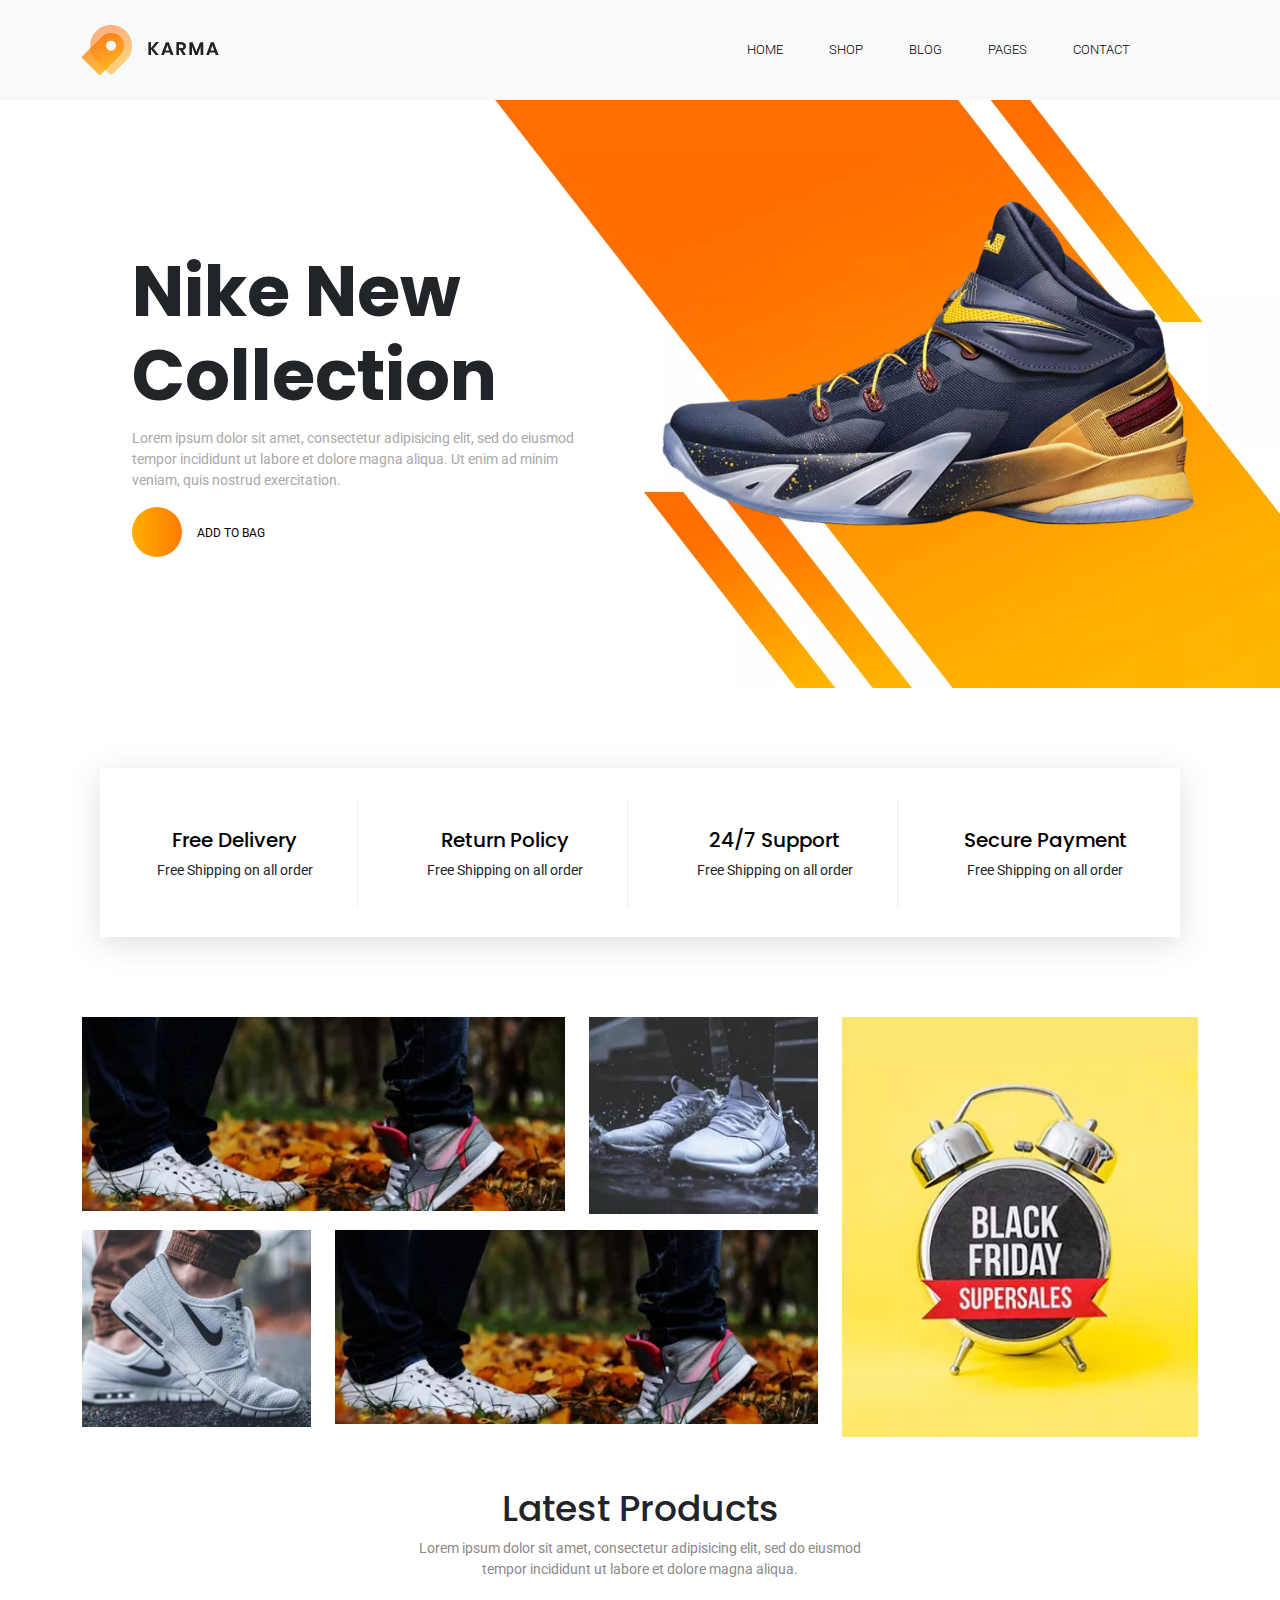
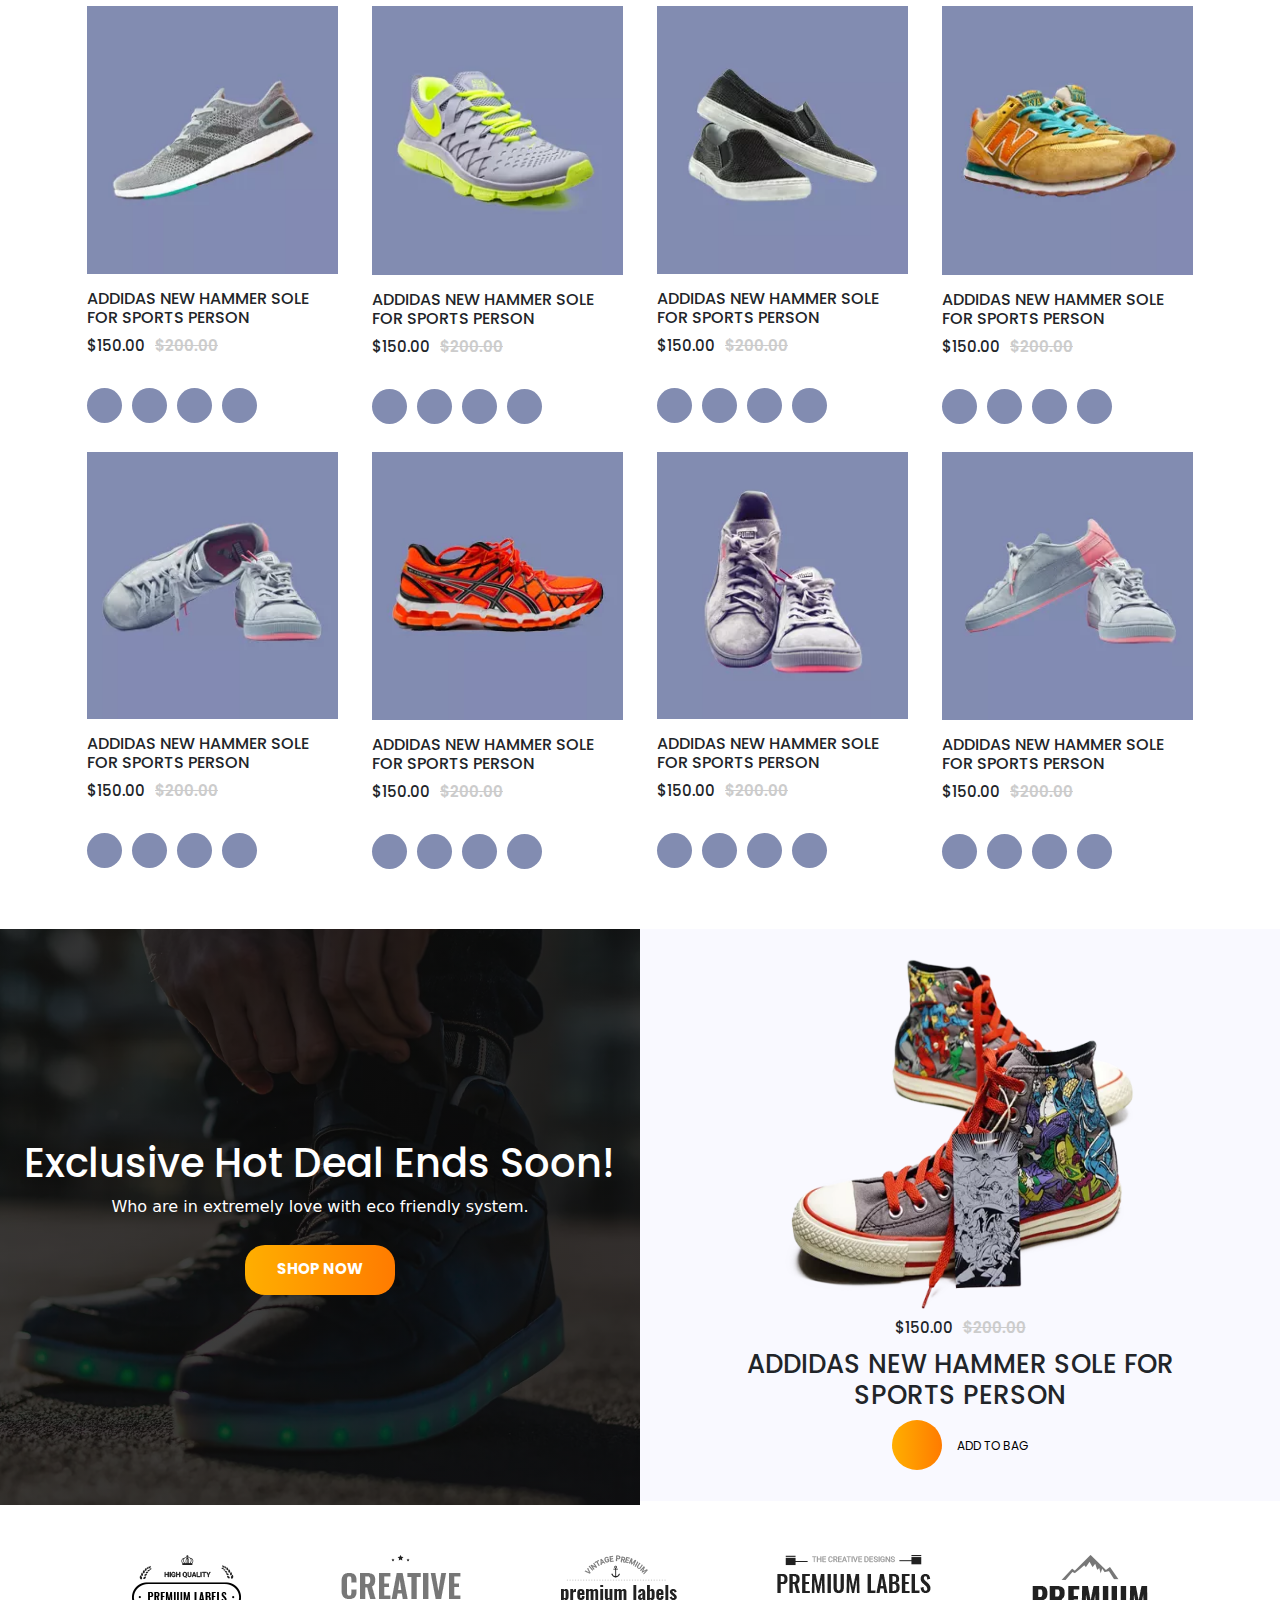
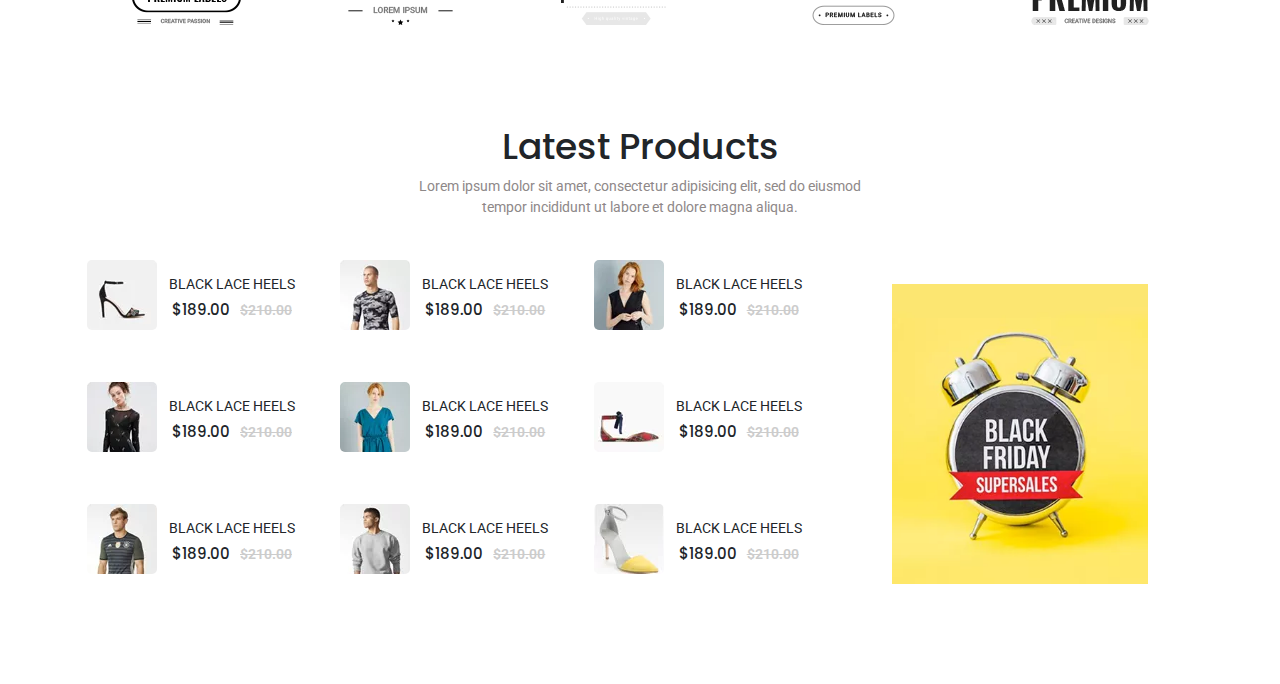
<file: index.html>
<!DOCTYPE html>
<html lang="en">
  <head>
    <meta charset="UTF-8" />
    <meta name="viewport" content="width=device-width, initial-scale=1.0" />
    <title>Document</title>
    <link rel="stylesheet" href="style.css" />
    <link
      href="https://cdn.jsdelivr.net/npm/bootstrap@5.3.3/dist/css/bootstrap.min.css"
      rel="stylesheet"
      integrity="sha384-QWTKZyjpPEjISv5WaRU9OFeRpok6YctnYmDr5pNlyT2bRjXh0JMhjY6hW+ALEwIH"
      crossorigin="anonymous"
    />
    <link rel="preconnect" href="https://fonts.googleapis.com" />
    <link rel="preconnect" href="https://fonts.gstatic.com" crossorigin />
    <link
      href="https://fonts.googleapis.com/css2?family=Roboto:ital,wght@0,100;0,300;0,400;0,500;0,700;0,900;1,100;1,300;1,400;1,500;1,700;1,900&display=swap"
      rel="stylesheet"
    />
    <link rel="preconnect" href="https://fonts.googleapis.com" />
    <link rel="preconnect" href="https://fonts.gstatic.com" crossorigin />
    <link
      href="https://fonts.googleapis.com/css2?family=Poppins:ital,wght@0,100;0,200;0,300;0,400;0,500;0,600;0,700;0,800;0,900;1,100;1,200;1,300;1,400;1,500;1,600;1,700;1,800;1,900&display=swap"
      rel="stylesheet"
    />
    <link
      rel="stylesheet"
      href="https://cdnjs.cloudflare.com/ajax/libs/font-awesome/6.6.0/css/all.min.css"
      integrity="sha512-Kc323vGBEqzTmouAECnVceyQqyqdsSiqLQISBL29aUW4U/M7pSPA/gEUZQqv1cwx4OnYxTxve5UMg5GT6L4JJg=="
      crossorigin="anonymous"
      referrerpolicy="no-referrer"
    />
  </head>
  <body>
    <nav class="navbar navbar-expand-lg bg-body-tertiary">
      <div class="container-fluid">
        <a class="navbar-brand" href="#">
          <img src="imgs/logo.png.webp" alt="" />
        </a>
        <button
          class="navbar-toggler"
          type="button"
          data-bs-toggle="collapse"
          data-bs-target="#navbarSupportedContent"
          aria-controls="navbarSupportedContent"
          aria-expanded="false"
          aria-label="Toggle navigation"
        >
          <span class="navbar-toggler-icon"></span>
        </button>
        <div class="collapse navbar-collapse" id="navbarSupportedContent">
          <ul class="navbar-nav ms-auto mb-2 mb-lg-0">
            <li class="nav-item">
              <a class="nav-link active" aria-current="page" href="#">Home</a>
            </li>
            <li class="nav-item">
              <a class="nav-link" href="#">Shop</a>
            </li>
            <li class="nav-item">
              <a class="nav-link" href="#">Blog</a>
            </li>
            <li class="nav-item">
              <a class="nav-link" href="#">Pages</a>
            </li>
            <li class="nav-item">
              <a class="nav-link" href="#">Contact</a>
            </li>
            <li class="nav-item">
              <i class="fa-solid fa-cart-shopping"></i>
            </li>
            <li class="nav-item">
              <i class="fa-solid fa-magnifying-glass"></i>
            </li>
          </ul>
        </div>
      </div>
    </nav>
    <!-- hero -->
    <section class="hero">
      <div class="container">
        <div class="row">
          <div class="col-12 col-md-6 col-lg-6">
            <div class="hero-content">
              <h1>Nike New Collection</h1>
              <p>
                Lorem ipsum dolor sit amet, consectetur adipisicing elit, sed do
                eiusmod tempor incididunt ut labore et dolore magna aliqua. Ut
                enim ad minim veniam, quis nostrud exercitation.
              </p>
              <div class="bag">
                <div class="hero-circle"><i class="fa-solid fa-plus"></i></div>
                <p>ADD TO BAG</p>
              </div>
            </div>
          </div>
          <div class="col-12 col-md-6 col-lg-6">
            <div class="hero-img">
              <img src="imgs/shoes.webp" alt="" />
            </div>
          </div>
        </div>
      </div>
    </section>
    <!-- services -->
    <section class="services">
      <div class="container">
        <div class="row">
          <div class="col-12 col-md-3 col-lg-3">
            <div class="services-content">
              <i class="fa-solid fa-truck"></i>
              <h5>Free Delivery</h5>
              <p>Free Shipping on all order</p>
            </div>
          </div>
          <div class="col-12 col-md-3 col-lg-3">
            <div class="services-content">
              <i class="fa-solid fa-right-left"></i>
              <h5>Return Policy</h5>
              <p>Free Shipping on all order</p>
            </div>
          </div>
          <div class="col-12 col-md-3 col-lg-3">
            <div class="services-content">
              <i class="fa-solid fa-headset"></i>
              <h5>24/7 Support</h5>
              <p>Free Shipping on all order</p>
            </div>
          </div>
          <div class="col-12 col-md-3 col-lg-3">
            <div class="services-content1">
              <i class="fa-solid fa-coins"></i>
              <h5>Secure Payment</h5>
              <p>Free Shipping on all order</p>
            </div>
          </div>
        </div>
      </div>
    </section>
    <!-- blog -->
    <section class="blog">
      <div class="container">
        <div class="row">
          <div class="col-12 col-md-8 col-lg-8">
            <div class="row gy-3">
              <div class="col-12 col-md-8 col-lg-8">
                <div class="blog-img">
                  <img src="imgs/c1.jpg.webp" alt="" />
                  <div class="overlay">
                    <p>Sneaker for Sports</p>
                  </div>
                </div>
              </div>
              <div class="col-12 col-md-4 col-lg-4">
                <div class="blog-img">
                  <img src="imgs/c2.jpg.webp" alt="" />
                  <div class="overlay">
                    <p>Sneaker for Sports</p>
                  </div>
                </div>
              </div>
              <div class="col-12 col-md-4 col-lg-4">
                <div class="blog-img">
                  <img src="imgs/c3.jpg.webp" alt="" />
                  <div class="overlay">
                    <p>Sneaker for Sports</p>
                  </div>
                </div>
              </div>
              <div class="col-12 col-md-8 col-lg-8">
                <div class="blog-img">
                  <img src="imgs/c1.jpg.webp" alt="" />
                  <div class="overlay">
                    <p>Sneaker for Sports</p>
                  </div>
                </div>
              </div>
            </div>
          </div>
          <div class="col-12 col-md-4 col-lg-4">
            <div class="blog-img">
              <img src="imgs/c5.jpg.webp" alt="" />
              <div class="overlay">
                <p>Sneaker for Sports</p>
              </div>
            </div>
          </div>
        </div>
      </div>
    </section>
    <!-- products -->
    <section class="products">
      <div class="heading">
        <h1>Latest Products</h1>
        <p>
          Lorem ipsum dolor sit amet, consectetur adipisicing elit, sed do
          eiusmod <br />
          tempor incididunt ut labore et dolore magna aliqua.
        </p>
      </div>
      <div class="container">
        <div class="row gy-2">
          <div class="col-12 col-md-3 col-lg-3">
            <div class="product-content">
              <img src="imgs/p1.jpg.webp" alt="" />
              <h6>ADDIDAS NEW HAMMER SOLE FOR SPORTS PERSON</h6>
              <div class="price">
                <h5>$150.00</h5>
                <p>$200.00</p>
              </div>
              <div class="tags">
                <div class="icon-box">
                  <div class="circle">
                    <i class="fa-solid fa-bag-shopping"></i>
                  </div>
                  <p>Add to cart</p>
                </div>
                <div class="icon-box">
                  <div class="circle">
                    <i class="fa-regular fa-heart"></i>
                  </div>
                  <!-- <p>Add to faviorite</p> -->
                </div>
                <div class="circle">
                  <i class="fa-solid fa-recycle"></i>
                </div>
                <div class="circle">
                  <i class="fa-solid fa-maximize"></i>
                </div>
              </div>
            </div>
          </div>
          <div class="col-12 col-md-3 col-lg-3">
            <div class="product-content">
              <img src="imgs/p2.jpg.webp" alt="" />
              <h6>ADDIDAS NEW HAMMER SOLE FOR SPORTS PERSON</h6>
              <div class="price">
                <h5>$150.00</h5>
                <p>$200.00</p>
              </div>
              <div class="tags">
                <div class="circle">
                  <i class="fa-solid fa-bag-shopping"></i>
                </div>
                <div class="circle">
                  <i class="fa-regular fa-heart"></i>
                </div>
                <div class="circle">
                  <i class="fa-solid fa-recycle"></i>
                </div>
                <div class="circle">
                  <i class="fa-solid fa-maximize"></i>
                </div>
              </div>
            </div>
          </div>
          <div class="col-12 col-md-3 col-lg-3">
            <div class="product-content">
              <img src="imgs/p3.jpg.webp" alt="" />
              <h6>ADDIDAS NEW HAMMER SOLE FOR SPORTS PERSON</h6>
              <div class="price">
                <h5>$150.00</h5>
                <p>$200.00</p>
              </div>
              <div class="tags">
                <div class="circle">
                  <i class="fa-solid fa-bag-shopping"></i>
                </div>
                <div class="circle">
                  <i class="fa-regular fa-heart"></i>
                </div>
                <div class="circle">
                  <i class="fa-solid fa-recycle"></i>
                </div>
                <div class="circle">
                  <i class="fa-solid fa-maximize"></i>
                </div>
              </div>
            </div>
          </div>
          <div class="col-12 col-md-3 col-lg-3">
            <div class="product-content">
              <img src="imgs/p4.jpg.webp" alt="" />
              <h6>ADDIDAS NEW HAMMER SOLE FOR SPORTS PERSON</h6>
              <div class="price">
                <h5>$150.00</h5>
                <p>$200.00</p>
              </div>
              <div class="tags">
                <div class="circle">
                  <i class="fa-solid fa-bag-shopping"></i>
                </div>
                <div class="circle">
                  <i class="fa-regular fa-heart"></i>
                </div>
                <div class="circle">
                  <i class="fa-solid fa-recycle"></i>
                </div>
                <div class="circle">
                  <i class="fa-solid fa-maximize"></i>
                </div>
              </div>
            </div>
          </div>
          <div class="col-12 col-md-3 col-lg-3">
            <div class="product-content">
              <img src="imgs/p5.jpg.webp" alt="" />
              <h6>ADDIDAS NEW HAMMER SOLE FOR SPORTS PERSON</h6>
              <div class="price">
                <h5>$150.00</h5>
                <p>$200.00</p>
              </div>
              <div class="tags">
                <div class="circle">
                  <i class="fa-solid fa-bag-shopping"></i>
                </div>
                <div class="circle">
                  <i class="fa-regular fa-heart"></i>
                </div>
                <div class="circle">
                  <i class="fa-solid fa-recycle"></i>
                </div>
                <div class="circle">
                  <i class="fa-solid fa-maximize"></i>
                </div>
              </div>
            </div>
          </div>
          <div class="col-12 col-md-3 col-lg-3">
            <div class="product-content">
              <img src="imgs/p6.jpg.webp" alt="" />
              <h6>ADDIDAS NEW HAMMER SOLE FOR SPORTS PERSON</h6>
              <div class="price">
                <h5>$150.00</h5>
                <p>$200.00</p>
              </div>
              <div class="tags">
                <div class="circle">
                  <i class="fa-solid fa-bag-shopping"></i>
                </div>
                <div class="circle">
                  <i class="fa-regular fa-heart"></i>
                </div>
                <div class="circle">
                  <i class="fa-solid fa-recycle"></i>
                </div>
                <div class="circle">
                  <i class="fa-solid fa-maximize"></i>
                </div>
              </div>
            </div>
          </div>
          <div class="col-12 col-md-3 col-lg-3">
            <div class="product-content">
              <img src="imgs/p7.jpg.webp" alt="" />
              <h6>ADDIDAS NEW HAMMER SOLE FOR SPORTS PERSON</h6>
              <div class="price">
                <h5>$150.00</h5>
                <p>$200.00</p>
              </div>
              <div class="tags">
                <div class="circle">
                  <i class="fa-solid fa-bag-shopping"></i>
                </div>
                <div class="circle">
                  <i class="fa-regular fa-heart"></i>
                </div>
                <div class="circle">
                  <i class="fa-solid fa-recycle"></i>
                </div>
                <div class="circle">
                  <i class="fa-solid fa-maximize"></i>
                </div>
              </div>
            </div>
          </div>
          <div class="col-12 col-md-3 col-lg-3">
            <div class="product-content">
              <img src="imgs/p8.jpg.webp" alt="" />
              <h6>ADDIDAS NEW HAMMER SOLE FOR SPORTS PERSON</h6>
              <div class="price">
                <h5>$150.00</h5>
                <p>$200.00</p>
              </div>
              <div class="tags">
                <div class="circle">
                  <i class="fa-solid fa-bag-shopping"></i>
                </div>
                <div class="circle">
                  <i class="fa-regular fa-heart"></i>
                </div>
                <div class="circle">
                  <i class="fa-solid fa-recycle"></i>
                </div>
                <div class="circle">
                  <i class="fa-solid fa-maximize"></i>
                </div>
              </div>
            </div>
          </div>
        </div>
      </div>
    </section>
    <!-- deals -->
    <section class="deals">
      <div class="container-fluid">
        <div class="row">
          <div class="col-12 col-md-6 col-lg-6 p-0">
            <div class="deal-picture">
              <div class="pictre-data">
                <h1>Exclusive Hot Deal Ends Soon!</h1>
                <p>Who are in extremely love with eco friendly system.</p>
                <button>SHOP NOW</button>
              </div>
            </div>
          </div>
          <div class="col-12 col-md-6 col-lg-6 p-0">
            <div class="deals-content">
              <img src="imgs/e-p1.png.webp" alt="" />
              <div class="price">
                <h5>$150.00</h5>
                <p>$200.00</p>
              </div>
              <h4>addidas New Hammer sole for Sports person</h4>
              <div class="bag">
                <div class="hero-circle">
                  <i class="fa-solid fa-bag-shopping"></i>
                </div>
                <p>ADD TO BAG</p>
              </div>
            </div>
          </div>
        </div>
      </div>
    </section>
    <!--  brands -->
    <section class="brand">
      <div class="container">
        <div class="row">
          <div class="col-12">
            <div class="brand-content">
              <img src="imgs/1.png.webp" alt="" />
              <img src="imgs/2.png.webp" alt="" />
              <img src="imgs/3.png.webp" alt="" />
              <img src="imgs/4.png.webp" alt="" />
              <img src="imgs/5.png.webp" alt="" />
            </div>
          </div>
        </div>
      </div>
    </section>
    <!-- week-deals -->
    <section class="week-deals">
      <div class="heading">
        <h1>Latest Products</h1>
        <p>
          Lorem ipsum dolor sit amet, consectetur adipisicing elit, sed do
          eiusmod <br />
          tempor incididunt ut labore et dolore magna aliqua.
        </p>
      </div>
      <div class="container">
        <div class="row">
          <div class="col-12 col-md-8 col-lg-8">
            <div class="row">
              <div class="col-12 col-md-4 col-lg-4">
                <div class="week-content">
                  <img src="imgs/r1.jpg.webp" alt="" />

                  <div class="week-data">
                    <p>Black lace Heels</p>
                    <div class="price">
                      <h5>$189.00</h5>
                      <p>$210.00</p>
                    </div>
                  </div>
                </div>
              </div>
              <div class="col-12 col-md-4 col-lg-4">
                <div class="week-content">
                  <img src="imgs/r2.jpg.webp" alt="" />

                  <div class="week-data">
                    <p>Black lace Heels</p>
                    <div class="price">
                      <h5>$189.00</h5>
                      <p>$210.00</p>
                    </div>
                  </div>
                </div>
              </div>
              <div class="col-12 col-md-4 col-lg-4">
                <div class="week-content">
                  <img src="imgs/r3.jpg.webp" alt="" />

                  <div class="week-data">
                    <p>Black lace Heels</p>
                    <div class="price">
                      <h5>$189.00</h5>
                      <p>$210.00</p>
                    </div>
                  </div>
                </div>
              </div>
              <div class="col-12 col-md-4 col-lg-4">
                <div class="week-content">
                  <img src="imgs/r10.jpg (1).webp" alt="" />

                  <div class="week-data">
                    <p>Black lace Heels</p>
                    <div class="price">
                      <h5>$189.00</h5>
                      <p>$210.00</p>
                    </div>
                  </div>
                </div>
              </div>
              <div class="col-12 col-md-4 col-lg-4">
                <div class="week-content">
                  <img src="imgs/r5.jpg.webp" alt="" />

                  <div class="week-data">
                    <p>Black lace Heels</p>
                    <div class="price">
                      <h5>$189.00</h5>
                      <p>$210.00</p>
                    </div>
                  </div>
                </div>
              </div>
              <div class="col-12 col-md-4 col-lg-4">
                <div class="week-content">
                  <img src="imgs/r6.jpg.webp" alt="" />

                  <div class="week-data">
                    <p>Black lace Heels</p>
                    <div class="price">
                      <h5>$189.00</h5>
                      <p>$210.00</p>
                    </div>
                  </div>
                </div>
              </div>
              <div class="col-12 col-md-4 col-lg-4">
                <div class="week-content">
                  <img src="imgs/r7.jpg.webp" alt="" />

                  <div class="week-data">
                    <p>Black lace Heels</p>
                    <div class="price">
                      <h5>$189.00</h5>
                      <p>$210.00</p>
                    </div>
                  </div>
                </div>
              </div>
              <div class="col-12 col-md-4 col-lg-4">
                <div class="week-content">
                  <img src="imgs/r9.jpg.webp" alt="" />

                  <div class="week-data">
                    <p>Black lace Heels</p>
                    <div class="price">
                      <h5>$189.00</h5>
                      <p>$210.00</p>
                    </div>
                  </div>
                </div>
              </div>
              <div class="col-12 col-md-4 col-lg-4">
                <div class="week-content">
                  <img src="imgs/r11.jpg.webp" alt="" />

                  <div class="week-data">
                    <p>Black lace Heels</p>
                    <div class="price">
                      <h5>$189.00</h5>
                      <p>$210.00</p>
                    </div>
                  </div>
                </div>
              </div>
            </div>
          </div>
          <div class="col-12 col-md-4 col-lg-4">
            <div class="deals-picture">
              <img src="imgs/c5.jpg.webp" alt="" />
            </div>
          </div>
        </div>
      </div>
    </section>
    <!-- script -->
    <script
      src="https://cdn.jsdelivr.net/npm/bootstrap@5.3.3/dist/js/bootstrap.bundle.min.js"
      integrity="sha384-YvpcrYf0tY3lHB60NNkmXc5s9fDVZLESaAA55NDzOxhy9GkcIdslK1eN7N6jIeHz"
      crossorigin="anonymous"
    ></script>
  </body>
</html>
</file>
<file: style.css>
/* nav bar */
.nav-link {
  font-size: 13px !important;
  font-family: "Roboto", system-ui !important;
  font-weight: 300 !important;
  color: black !important;
  text-transform: uppercase !important;
  font-style: normal !important;
}
.nav-item i {
  margin-top: 8px !important;
}
.navbar {
  padding: 20px 70px !important;
}
.navbar-nav {
  gap: 30px !important;
}
/* hero */
.hero {
  padding: 100px 0px;
  background: url(imgs/banner-bg.jpg.webp);

  background-position: center;
  background-size: cover;
}
.hero-img img {
  height: 100%;
  width: 100%;
}
.hero-content {
  padding: 30px 50px;
}
.hero-content h1 {
  font-family: "Poppins", sans-serif;
  font-weight: 700;
  font-style: normal;
  margin-top: 20px;
  font-size: 70px;
}
.hero-content p {
  font-size: 14px;
  color: #aba8a8;
  font-family: "Roboto", system-ui !important;
  margin-top: 10px;
}
.bag {
  display: flex;
}
.hero-circle {
  height: 50px;
  width: 50px;
  background-image: linear-gradient(
    to right,
    #ffae00,
    #ffa200,
    #ff9500,
    #ff8800,
    #ff7b00
  );
  border-radius: 50%;
  display: flex;
  align-items: center;
  justify-content: center;
  color: white;
  text-align: center;
}
.bag p {
  font-size: 12px;
  font-family: "Poppins", sans-serif;
  margin-top: 17px;
  margin-left: 15px;
  color: black;
}
/* services */
.services .row {
  box-shadow: rgba(100, 100, 111, 0.2) 0px 7px 29px 0px;
  padding: 30px 0px;
}
.services {
  padding: 80px 100px;
}
.services-content {
  display: flex;
  padding: 10px 0px;
  align-items: center;
  flex-direction: column;
  border-right: 1px solid #eeeeee;
  justify-content: center;
}
.services-content i {
  font-size: 35px;
  margin-top: 10px;
}
.services-content h5 {
  margin-top: 10px;
  font-size: 20px;
  color: black;
  font-family: "Poppins", sans-serif;
}
.services-content p {
  font-size: 14px;
  font-family: "Roboto", system-ui !important;
}
.services-content1 {
  display: flex;
  padding: 10px 0px;
  align-items: center;
  flex-direction: column;

  justify-content: center;
}
.services-content1 i {
  font-size: 35px;
  margin-top: 10px;
}
.services-content1 h5 {
  margin-top: 10px;
  font-size: 20px;
  color: black;
  font-family: "Poppins", sans-serif;
}
.services-content1 p {
  font-size: 14px;
  font-family: "Roboto", system-ui !important;
}
/* blog */
.blog-img {
  position: relative;
  /* padding: 10px; */
}
.blog-img img {
  width: 100%;
}
.overlay {
  position: absolute;
  background-color: rgba(0, 0, 0, 0.493);
  width: 100%;
  height: 0;
  display: flex;
  align-items: center;
  justify-content: center;
  text-align: center;
  opacity: 0;
  transition: 0.2s ease-in-out;
  bottom: 0;
}
.overlay p {
  font-size: 16px;
  font-weight: 700;
  color: white;
  font-family: "Poppins", sans-serif;
}
.blog-img:hover .overlay {
  opacity: 1;
  height: 100%;
}
/* products */
.products {
  text-align: center;
  padding: 50px 0px;
}
.heading {
  padding: 0px;
}
.heading h1 {
  font-size: 36px;
  font-family: "Poppins", sans-serif;
}
.heading p {
  color: #8e8888;
  font-size: 14px;

  font-family: "Roboto", system-ui !important;
}
/* product */
.product-content {
  padding: 10px 5px;
  text-align: start;
}
.product-content img {
  width: 100%;
}
.product-content h6 {
  font-family: "Poppins", sans-serif;
  font-size: 16px;
  margin-top: 15px;
}
.price {
  display: flex;
  gap: 10px;
  align-items: center;
  justify-content: flex-start;
  margin-top: 8px;
}
.price h5 {
  font-size: 15px;
  margin-bottom: 10px;
  font-family: "Poppins", sans-serif;
}
.price p {
  margin-bottom: 10px;
  text-decoration: line-through;
  color: #cccccc;
  font-weight: 600;
  font-size: 15px;
  font-family: "Poppins", sans-serif;
}
.tags {
  display: flex;
  margin-top: 20px;
  gap: 10px;
}

.tags .icon-box {
  display: flex;
  align-items: center;
  gap: 5px;
}

.tags .icon-box p {
  font-size: 12px;
  text-transform: uppercase;
  margin-bottom: 0;
  width: 100%;
  overflow: hidden;
  transition: 0.2s;
  display: none;
  transform: translateX(-50px);
}

.tags .icon-box:hover .circle {
  background-color: #ff8800 !important;
}

.tags .icon-box:hover p {
  display: block;
  transform: translateX(10px);
}

.tags .circle {
  height: 35px;
  width: 35px;

  display: flex;
  align-items: center;
  justify-content: center;
  background-color: #828cb1;
  border-radius: 50%;
}

.tags .circle i {
  color: white;
}
/* deal */
.deal-picture {
  background: linear-gradient(
      to right,
      rgba(5, 5, 5, 0.719),
      rgba(5, 5, 5, 0.719)
    ),
    url(imgs/exclusive.jpg.webp);
  background-position: center;
  background-size: cover;
  display: flex;
  align-items: center;
  justify-content: center;
  text-align: center;
  flex-direction: column;
  padding: 160px 0px;
}
.pictre-data {
  padding: 50px 0px;
}
.pictre-data h1 {
  color: white;
  font-family: "Poppins", sans-serif;
  font-size: 40px;
}
.pictre-data p {
  color: white;
}
.pictre-data button {
  height: 50px;
  width: 150px;
  margin-top: 10px;
  background-image: linear-gradient(
    to right,
    #ffae00,
    #ffa200,
    #ff9500,
    #ff8800,
    #ff7b00
  );
  border-radius: 20px;
  font-weight: 700;
  font-size: 15px;
  color: white;
  border: none;
  font-family: "Poppins", sans-serif;
}
.deals-content {
  padding: 30px 70px;
  display: flex;
  text-align: center;
  background-color: #f9f9ff;
  align-items: center;
  flex-direction: column;
  justify-content: center;
}
.deals-content img {
  height: 350px;
  width: 350px;
}
.deals-content h4 {
  font-family: "Poppins", sans-serif;
  text-transform: uppercase;
  font-size: 26px;
}
/* brand */
.brand {
  padding: 50px 0px;
}
.brand-content {
  display: flex;
  align-items: center;
  justify-content: center;
  flex-wrap: wrap;
  gap: 100px;
}
.brand-contentimg {
  filter: grayscale(500px);
}
/* week-deals */
.week-deals {
  padding: 50px;
  text-align: center;
}
.deals-picture {
  padding: 50px;
  display: flex;
  align-items: center;
  justify-content: center;
}
.deals-picture img {
  width: 300px;
  height: 300px;
}
.week-content {
  display: flex;
  align-items: center;
  justify-content: flex-start;
  padding: 10px 5px;
}
.week-content img {
  border-radius: 5px;
}

.week-data p {
  margin: 0px;
  text-align: start;
  margin-top: 10px;
}
.week-data {
  padding: 20px 10px;
  display: flex;
  align-items: center;
  justify-content: flex-start;
  flex-direction: column;
}
.week-data p {
  text-transform: uppercase;
  font-family: "Roboto", system-ui !important;
  font-size: 14px;
}
.week-data .price p {
  margin: 0px;
}
.week-data .price h5 {
  margin: 0px;
}
.week-data .price {
  margin: 5px;
}
</file>
